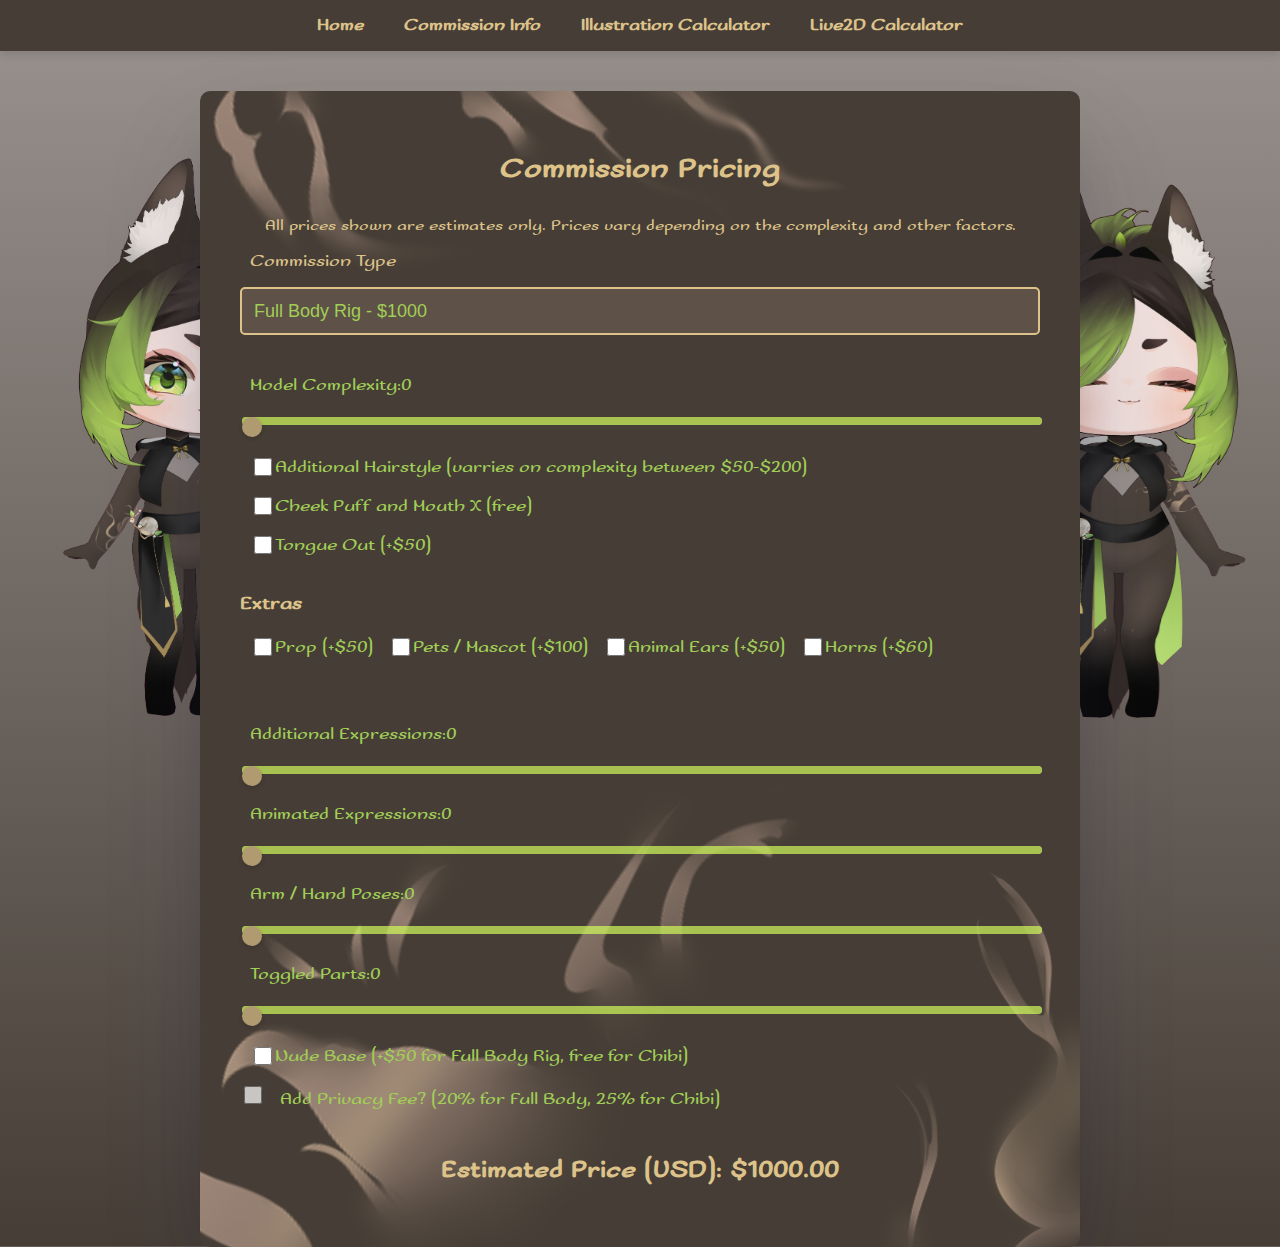
<file: calculator.html>
<!DOCTYPE html>
<html lang="en">
    <head>
        <meta charset="UTF-8">
        <meta name="viewport" content="width=device-width, initial-scale=1.0">
        <title>Commission Pricing</title>
        <link rel="icon" href="desy.png" type="image/png">
        <link rel="stylesheet" href="calculator.css"> <!-- Link to the new CSS file -->
    </head>
    <body>

        <div class="rightPicture">
            <img src="DesyVtuber4.png" alt="supFucker">
        </div> 

        <div class="leftPicture">
            <img src="DesyVtuber2.png" alt="sup">
        </div>

        <!-- Navigation -->
        <nav class="navbar">
            <a href="index.html">Home</a>
            <a href="commissionInfo.html">Commission Info</a>
            <a href="illustrationCalculator.html">Illustration Calculator</a>
            <a href="calculator.html">Live2D Calculator</a>
            <!-- <a href="#">Terms of Service</a> -->
            <!-- <a href="#">Model Showcases</a> -->
        </nav>
    

    <div class="container">
        <h1>Commission Pricing</h1>
        <p id="prices_Estimates">All prices shown are estimates only. Prices vary depending on the complexity and other factors.</p>
        
        <form id="commissionForm">
            <!-- Commission Type -->
            <div class="form-group">
                <label id="commissionType1" for="commissionType">Commission Type</label>
                <select id="commissionType">
                    <option value="1000" data-complexity-max="10" data-privacy-fee="20">Full Body Rig - $1000</option>
                    <option value="1500" data-complexity-max="5" data-privacy-fee="25">Chibi Art & Rig - $1500</option>
                </select>                                
            </div>

            <!-- Model Complexity (based on commission type) -->
            <div class="form-group">
                <label for="modelComplexity">Model Complexity: <span id="complexityValue">0</span></label>
                <input type="range" id="modelComplexity" min="0" max="10" value="0">
            </div>

            <!-- Additional Hairstyle -->
            <div class="form-group">
                <label><input type="checkbox" id="extraHair"> Additional Hairstyle (varries on complexity between $50-$200) </label>
            </div>
            

            <!-- Cheek Puff and Mouth X (free) -->
            <div class="form-group">
                <label><input type="checkbox">Cheek Puff and Mouth X (free)</label>
            </div>

            <!-- Tongue Out -->
            <div class="form-group">
                <label><input type="checkbox" id="tongueOut"> Tongue Out (+$50)</label>
            </div>

            <!-- Extras -->
            <h3>Extras</h3>
            <div class="form-group" id="extras-checkboxes">
                <label><input type="checkbox" id="prop"> Prop (+$<span id="propPrice">50</span>)</label>
                <label><input type="checkbox" id="mascot"> Pets / Mascot (+$<span id="mascotPrice">100</span>)</label>
                <label><input type="checkbox" id="animalEars"> Animal Ears (+$<span id="animalEarsPrice">50</span>)</label>
                <label><input type="checkbox" id="horns"> Horns (+$<span id="hornsPrice">60</span>)</label>
            </div>
            

            <!-- Additional Expressions -->
            <div class="form-group">
                <label for="expressions">Additional Expressions: <span id="expressionsValue">0</span></label>
                <input type="range" id="expressions" min="0" max="5" value="0">
            </div>

            <!-- Animated Expressions -->
            <div class="form-group">
                <label for="animatedExpressions">Animated Expressions: <span id="animatedExpressionsValue">0</span></label>
                <input type="range" id="animatedExpressions" min="0" max="5" value="0">
            </div>

            <!-- Arm / Hand Poses -->
            <div class="form-group">
                <label for="handPoses">Arm / Hand Poses: <span id="handPosesValue">0</span></label>
                <input type="range" id="handPoses" min="0" max="3" value="0">
            </div>

            <!-- Toggled Parts -->
            <div class="form-group">
                <label for="toggledParts">Toggled Parts: <span id="toggledPartsValue">0</span></label>
                <input type="range" id="toggledParts" min="0" max="5" value="0">
            </div>

            <!-- Nude Base -->
            <div class="form-group">
                <label><input type="checkbox" id="nudeBase"> Nude Base (+$50 for Full Body Rig, free for Chibi)</label>
            </div>

            <!-- Privacy Fee -->
            <div class="form-group">
                <input type="checkbox" id="privacyFee" />
                <label for="privacyFee">Add Privacy Fee? (20% for Full Body, 25% for Chibi)</label>
            </div>

        </form>

        <h2>Estimated Price (USD): $<span id="totalCost">0</span></h2>
    </div>
    
    <script src="script.js"></script>
</body>
</html>
</file>
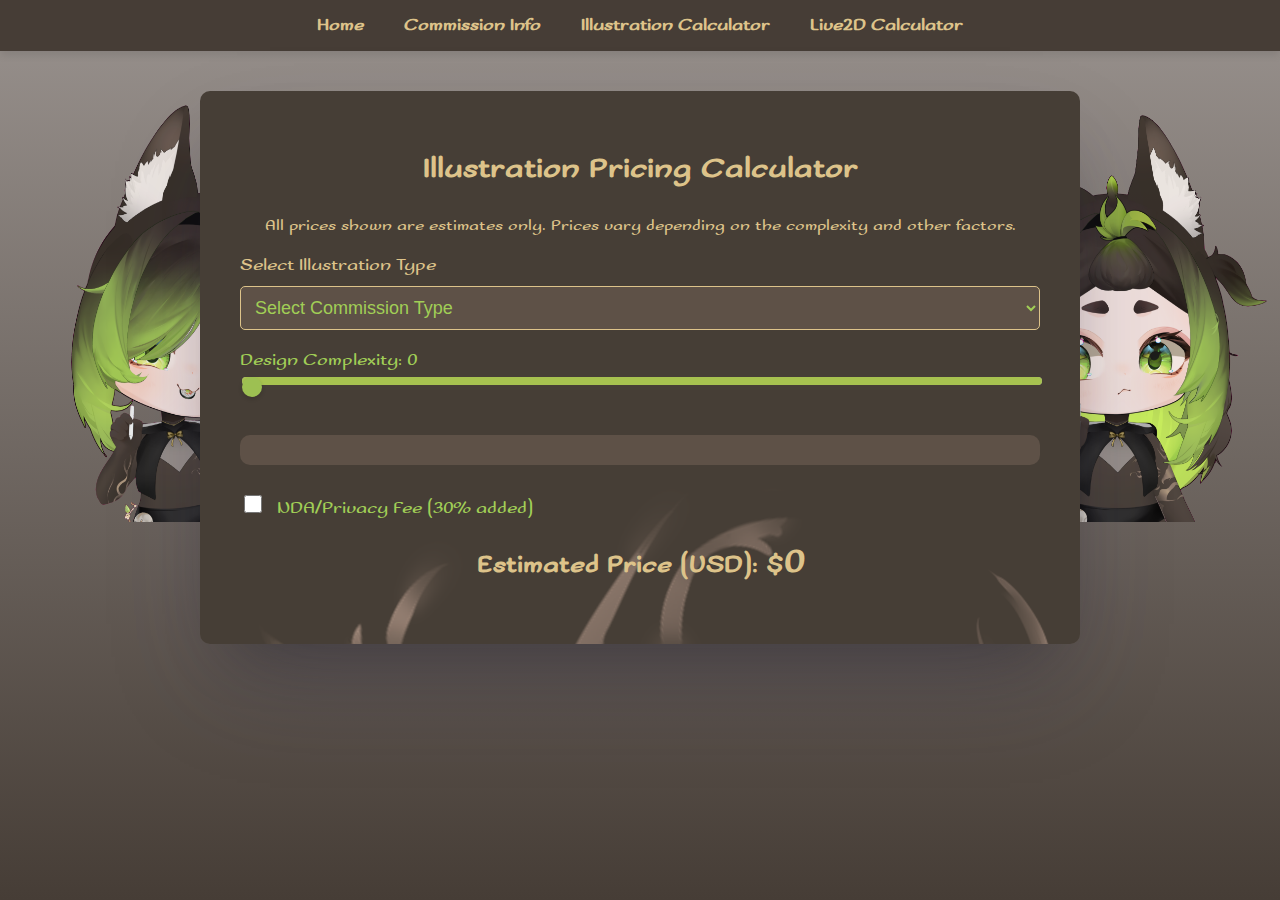
<file: illustrationCalculator.html>
<!DOCTYPE html>
<html lang="en">
<head>
    <meta charset="UTF-8">
    <meta name="viewport" content="width=device-width, initial-scale=1.0">
    <title>Illustration Pricing Calculator</title>
    <link rel="icon" href="desy.png" type="image/png">
    <link rel="stylesheet" href="illustration_calculator.css">
</head>
<body>



    <div class="rightPicture">
        <img src="DesyVtuber5.png" alt="supFucker">
    </div> 

    <div class="leftPicture">
        <img src="DesyVtuber6.png" alt="sup">
    </div>



    <!-- Navigation -->
    <nav class="navbar">
        <a href="index.html">Home</a>
        <a href="commissionInfo.html">Commission Info</a>
        <a href="illustrationCalculator.html">Illustration Calculator</a>
        <a href="calculator.html">Live2D Calculator</a>
        <!-- <a href="#">Terms of Service</a> -->
        <!-- <a href="#">Model Showcases</a> -->
    </nav>
    
    <div class="container">
        <h1>Illustration Pricing Calculator</h1>
        <p id="prices_Estimates">All prices shown are estimates only. Prices vary depending on the complexity and other factors.</p>
        
        <!-- Dropdown for commission type -->
        <form id="illustrationForm">
            <div class="form-group">
                <label id="illustrationLabel" for="illustrationType">Select Illustration Type</label>
                <select id="illustrationType">
                    <option value="" disabled selected>Select Commission Type</option>
                    <option value="headshot" data-baseprice="37.32">Headshot/Bust Comms - From £37.32</option>
                    <option value="halfbody" data-baseprice="55.98">Halfbody Comms - From £55.98</option>
                    <option value="character_design" data-baseprice="55.98">Character Design - From £55.98</option>
                    <option value="outfit_design" data-baseprice="22.39">Outfit Design - From £22.39</option>
                    <option value="pngtuber" data-baseprice="111.96">PNGTuber+ - From £111.96</option>
                </select>
            </div>

            <div class="form-group">
                <label for="modelComplexity">Design Complexity: <span id="complexityValue">0</span></label>
                <input type="range" id="modelComplexity" min="0" max="5" value="0">
            </div>

            <!-- Add-ons that will dynamically change -->
            <div id="addons">
                <!-- This section will be populated with add-ons based on the selected illustration type -->
            </div>

            <!-- Privacy fee and total cost -->
            <div class="form-group">
                <label><input type="checkbox" id="privacyFee"> NDA/Privacy Fee (30% added)</label>
            </div>
        </form>

        <h2>Estimated Price (USD): $<span id="totalCost">0</span></h2>
    </div>

    <script src="illustration_calculator.js"></script>
</body>
</html>
</file>
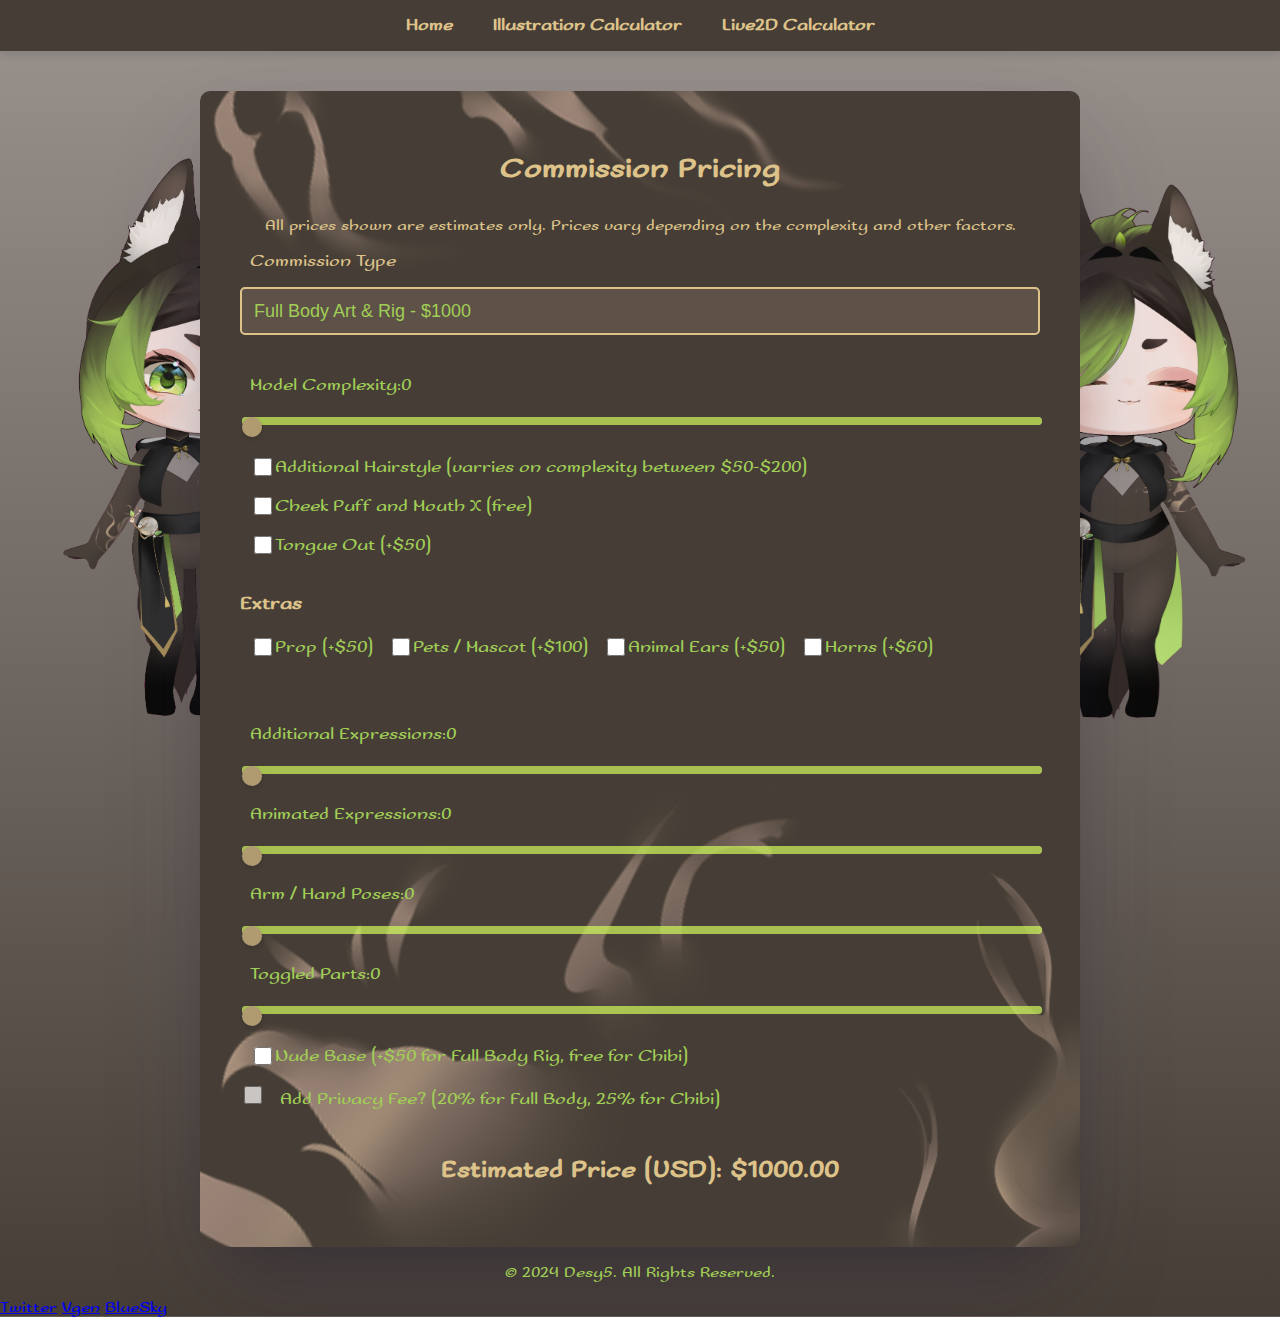
<file: oldcalculator.html>
<!DOCTYPE html>
<html lang="en">
<head>
    <meta charset="UTF-8">
    <meta name="viewport" content="width=device-width, initial-scale=1.0">
    <title>Commission Pricing</title>
    <link rel="icon" href="desy.png" type="image/png">
    <link rel="stylesheet" href="calculator.css"> <!-- Link to the new CSS file -->
    <style>
        /* Add additional styles if needed */
    </style>
</head>
<body>

    <div class="rightPicture">
        <img src="DesyVtuber4.png" alt="supFucker">
    </div> 

    <div class="leftPicture">
        <img src="DesyVtuber2.png" alt="sup">
    </div>

    <!-- Navigation -->
    <nav class="navbar">
        <a href="index.html">Home</a>
        <!-- <a href="commissionInfo.html">Commission Info</a> -->
        <a href="illustrationCalculator.html">Illustration Calculator</a>
        <a href="calculator.html">Live2D Calculator</a>
        <!-- <a href="#">Terms of Service</a> -->
        <!-- <a href="#">Model Showcases</a> -->
    </nav>

<div class="container">
    <h1>Commission Pricing</h1>
    <p id="prices_Estimates">All prices shown are estimates only. Prices vary depending on the complexity and other factors.</p>
    
    <form id="commissionForm">
        <!-- Commission Type -->
        <div class="form-group">
            <label id="commissionType1" for="commissionType">Commission Type</label>
            <select id="commissionType">
                <option value="1000" data-complexity-max="10" data-privacy-fee="20">Full Body Art & Rig - $1000</option>
                <option value="1500" data-complexity-max="5" data-privacy-fee="25">Chibi Art & Rig - $1500</option>
            </select>                                
        </div>

        <!-- Art and Rig Options (only visible for Full Body Art & Rig) -->
        <div class="form-group" id="artRigOptions" style="display: none;">
            <label><input type="checkbox" id="rigCheckbox"> Rig</label>
            <label><input type="checkbox" id="artCheckbox"> Art</label>
        </div>

        <!-- Model Complexity (based on commission type) -->
        <div class="form-group">
            <label for="modelComplexity">Model Complexity: <span id="complexityValue">0</span></label>
            <input type="range" id="modelComplexity" min="0" max="10" value="0">
        </div>

        <!-- Additional Hairstyle -->
        <div class="form-group">
            <label><input type="checkbox" id="extraHair"> Additional Hairstyle (varries on complexity between $50-$200) </label>
        </div>
        
        <!-- Cheek Puff and Mouth X (free) -->
        <div class="form-group">
            <label><input type="checkbox">Cheek Puff and Mouth X (free)</label>
        </div>

        <!-- Tongue Out -->
        <div class="form-group">
            <label><input type="checkbox" id="tongueOut"> Tongue Out (+$50)</label>
        </div>

        <!-- Extras -->
        <h3>Extras</h3>
        <div class="form-group" id="extras-checkboxes">
            <label><input type="checkbox" id="prop"> Prop (+$<span id="propPrice">50</span>)</label>
            <label><input type="checkbox" id="mascot"> Pets / Mascot (+$<span id="mascotPrice">100</span>)</label>
            <label><input type="checkbox" id="animalEars"> Animal Ears (+$<span id="animalEarsPrice">50</span>)</label>
            <label><input type="checkbox" id="horns"> Horns (+$<span id="hornsPrice">60</span>)</label>
        </div>
        
        <!-- Additional Expressions -->
        <div class="form-group">
            <label for="expressions">Additional Expressions: <span id="expressionsValue">0</span></label>
            <input type="range" id="expressions" min="0" max="5" value="0">
        </div>

        <!-- Animated Expressions -->
        <div class="form-group">
            <label for="animatedExpressions">Animated Expressions: <span id="animatedExpressionsValue">0</span></label>
            <input type="range" id="animatedExpressions" min="0" max="5" value="0">
        </div>

        <!-- Arm / Hand Poses -->
        <div class="form-group">
            <label for="handPoses">Arm / Hand Poses: <span id="handPosesValue">0</span></label>
            <input type="range" id="handPoses" min="0" max="3" value="0">
        </div>

        <!-- Toggled Parts -->
        <div class="form-group">
            <label for="toggledParts">Toggled Parts: <span id="toggledPartsValue">0</span></label>
            <input type="range" id="toggledParts" min="0" max="5" value="0">
        </div>

        <!-- Nude Base -->
        <div class="form-group">
            <label><input type="checkbox" id="nudeBase"> Nude Base (+$50 for Full Body Rig, free for Chibi)</label>
        </div>

        <!-- Privacy Fee -->
        <div class="form-group">
            <input type="checkbox" id="privacyFee" />
            <label for="privacyFee">Add Privacy Fee? (20% for Full Body, 25% for Chibi)</label>
        </div>

    </form>

    <h2>Estimated Price (USD): $<span id="totalCost">0</span></h2>
</div>

<!-- Footer -->
<footer>
    <p>&copy; 2024 Desy5. All Rights Reserved.</p>
    <div class="social-links">
        <a href="https://x.com/Desy514" target="blank">Twitter</a>
        <a href="https://vgen.co/Desy514" target="blank">Vgen</a>
        <a href="https://bsky.app/profile/desy514.bsky.social" target="blank">BlueSky</a>
    </div>
</footer>

<script src="script.js"></script>
</body>
</html>
</file>
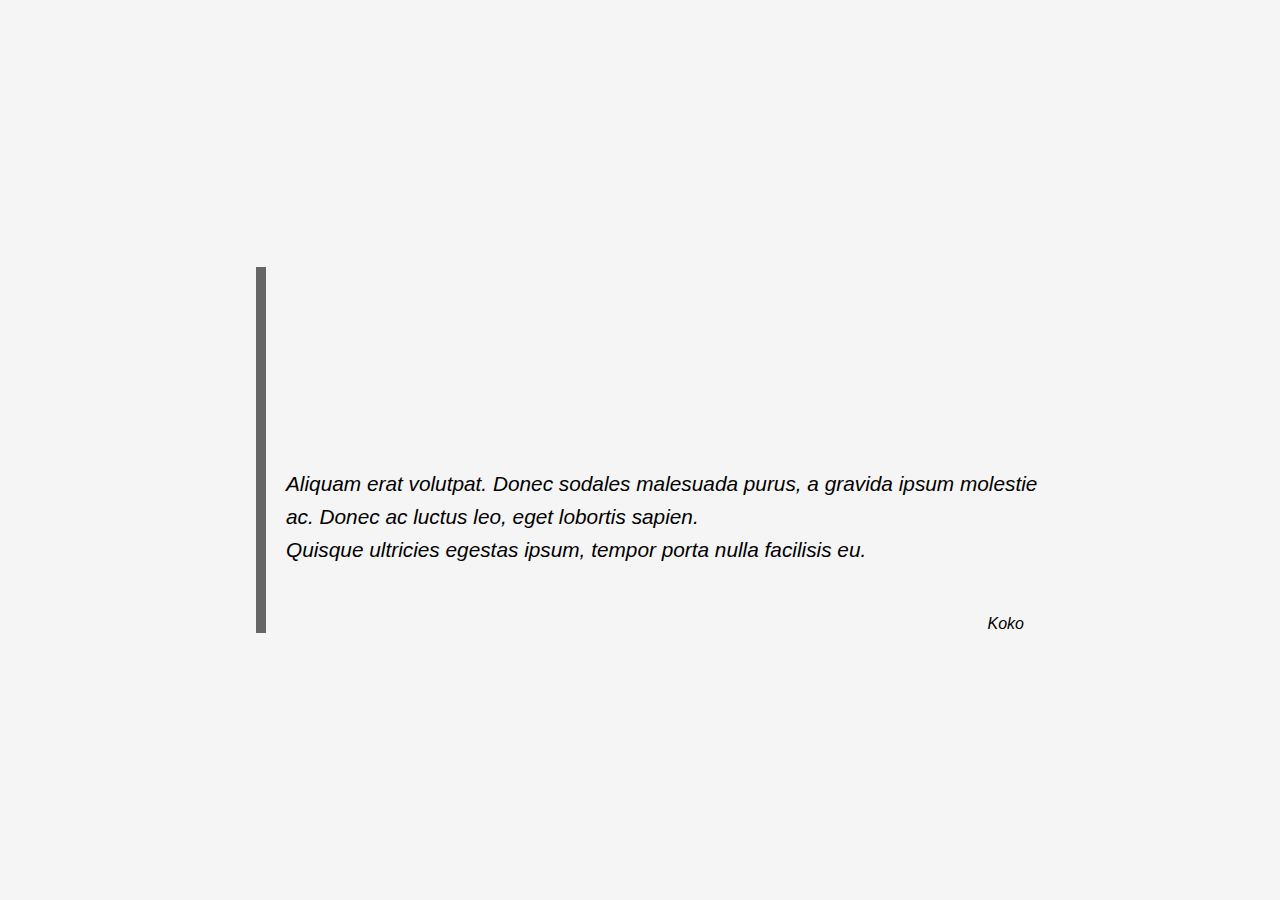
<file: random.html>
<!DOCTYPE html>
<html lang="en">
<head>
    <meta charset="UTF-8">
    <meta name="viewport" content="width=device-width, initial-scale=1.0">
    <title>Blockquote with Citation</title>
    <link rel="stylesheet" href="styles1.css">
</head>
<body>
  <div class="quote-container">
    <blockquote>
        <br><br><br><br><br><br>
        Aliquam erat volutpat. Donec sodales malesuada purus, a gravida ipsum molestie ac. 
        Donec ac luctus leo, eget lobortis sapien. <br>
        Quisque ultricies egestas ipsum, tempor porta nulla facilisis eu.
        <br><br><br>
    </blockquote>
    <p class="cite">Koko</p>
  </div>
</body>
</html>
</file>
<file: calculator.css>
/* Import Google Fonts */
@import url('https://fonts.googleapis.com/css2?family=Sofadi+One&display=swap');

.rightPicture{
    display: flex;
    flex-wrap: wrap;
    position: absolute;
    right: -1px;
    top: 150px; /* Position adjustments */
    z-index: -1; /* Stay behind the content */
}



.rightPicture img{
    width: calc(25vw); /* Width is 35% of the viewport width */
    height: calc(25vw * 1.8); /* Adjust height proportionally to width (2 is an example ratio, adjust if needed) */
    opacity: 0.9; /* Slight opacity */
}

.leftPicture{
    display: flex;
    flex-wrap: wrap;
    position: absolute;
    left: 0;
    top: 150px; /* Position adjustments */
    z-index: -1; /* Stay behind the content */

}

.leftPicture img{
    width: calc(30vw); /* Width is 30% of the viewport width */
    height: calc(30vw * 1.5); /* Adjust height proportionally to width (1.5 is an example ratio, adjust if needed) */
    opacity: 0.9; /* Slight opacity */
}

/* General styling for the calculator page */
body {
    font-family: 'Sofadi One', cursive;
    background-image: linear-gradient(#99928e, #463d36);
    background-size: cover; /* Ensure the background gradient covers the entire page */
    background-position: center;
    background-repeat: no-repeat;
    margin: 0;
    padding: 0px;
    overflow-x: hidden; /* Prevent horizontal overflow */

}

.navbar {
    display: flex;
    justify-content: center;
    background-color: #463d36; /* Dark navbar */
    padding: 15px 0;
    width: 100%;
    box-shadow: 0 4px 8px rgba(0, 0, 0, 0.1);
    margin-bottom: 40px; /* Increased margin for noticeable spacing */
}

.navbar a {
    margin: 0 20px;
    text-decoration: none;
    color: #ddc38a;
    font-weight: bold;
    font-size: 18px; /* Slightly larger font size for clarity */
    transition: color 0.3s ease;
}

.navbar a:hover {
    color: #a1ce56;
}

/* Calculator Container */
.container {
    width: 80%;
    max-width: 800px;
    background-color: transparent; /* Transparent background to show the image */
    background-image: url('test_bg.png'); /* Your background image */
    background-size: cover; /* Cover the entire container */
    background-position: center; /* Center the background image */
    background-repeat: no-repeat; /* Ensure the background does not repeat */
    padding: 40px; /* Increased padding for more space around content */
    border-radius: 10px;
    box-shadow: rgba(50, 50, 93, 0.25) 0px 50px 100px -20px, rgba(0, 0, 0, 0.3) 0px 30px 60px -30px;
    margin: auto;
}

h1 {
    text-align: center;
    color: #ddc38a;
    font-size: 30px;
    margin-bottom: 30px; /* Bigger margin for spacing */
}

h3 {
    color: #ddc38a;
    font-size: 20px; /* Larger font for subheadings */
    font-weight: bold;
}

p {
    text-align: center;
    color: #a1ce56;
    font-size: 16px; /* Slightly larger font for paragraph text */
}

/* Custom checkboxes */
input[type="checkbox"] {
    accent-color: #ddc38a; /* Gold accent color for checkboxes */
    width: 18px;
    height: 18px;
    cursor: pointer;
    background-color: #ddc38a;
    border-radius: 3px;
    border: 2px solid #ddc38a; /* Gold border */
}

/* Ensure label text aligns with the checkbox */
label {
    display: inline-flex;
    align-items: center;
    color: #a1ce56;
    font-size: 18px; /* Increased font size for better readability */
    margin-bottom: 15px; /* Added more space after each checkbox */
    cursor: pointer;
    padding-left: 10px;
}

/* Dropdown (select) styling */
select {
    width: 100%;
    padding: 12px; /* Increased padding for more space in dropdown */
    border-radius: 5px;
    background-color: #5e5147; /* Darker background for dropdown */
    color: #a1ce56; /* Greenish text */
    border: 2px solid #ddc38a; /* Gold border */
    font-size: 18px; /* Larger font for readability */
    cursor: pointer;
    appearance: none; /* Removes default arrow styling */
    margin-bottom: 40px; /* Significantly increased spacing below dropdown */
}

/* Spacing for the Model Complexity and other sliders */
label#modelComplexityLabel, label.slider-label {
    display: inline-flex;
    align-items: center;
    color: #a1ce56;
    font-size: 18px;
    margin-bottom: 5px; /* Close label to slider */
    cursor: pointer;
    padding-left: 10px;
}

/* Adding more space after every slider */
input[type="range"] {
    -webkit-appearance: none;
    width: 100%;
    height: 8px; /* Slightly larger slider track */
    background: #ddd; /* Track background (light gray) */
    border-radius: 5px;
    outline: none;
    opacity: 0.9;
    transition: background 0.3s ease;
    margin-top: -2px; /* Reduced space between label and slider */
    margin-bottom: 30px; /* Increased space after the slider */
}

/* Add more space between 'Prop...' section and 'Additional Expressions' */
#extras-checkboxes {
    margin-bottom: 50px; /* Increased space between sections */
}


/* TOVA EEEEEEEEEEEEEEEEEEEEEEEEEEEEEEEEEEEEEEE*/
/* Slider (range input) Styling */
input[type="range"]::-webkit-slider-thumb {
    -webkit-appearance: none;
    appearance: none;
    width: 20px; /* Slightly larger slider thumb */
    height: 20px;
    background: #ddc38a; /* Greenish slider thumb */
    border-radius: 50%;
    cursor: pointer;
    box-shadow: 0 2px 4px rgba(0, 0, 0, 0.2);
    
}

input[type="range"]::-moz-range-thumb {
    width: 20px;
    height: 20px;
    background: #d1fb5c; /* Greenish slider thumb for Firefox */
    border-radius: 50%;
    cursor: pointer;
    box-shadow: 0 2px 4px rgba(0, 0, 0, 0.2);
}

input[type="range"]::-ms-thumb {
    width: 20px;
    height: 20px;
    background: #d1fb5c; /* Greenish slider thumb for Edge */
    border-radius: 50%;
    cursor: pointer;
    box-shadow: 0 2px 4px rgba(0, 0, 0, 0.2);
}

/*LIIIINIQTAAAAAAAAAAAAAAAAAAAAAAAAAAAAAAAAAAAAAA*/
/* Styling for the track before the thumb */
input[type="range"]::-webkit-slider-runnable-track {
    width: 100%;
    height: 8px; /* Larger track size */
    background: #d1fb5c; /* Greenish track (before thumb) */
    border-radius: 5px;
    
}

input[type="range"]::-moz-range-track {
    width: 100%;
    height: 8px; /* Larger track size */
    background: #d1fb5c; /* Greenish track (before thumb) */
    border-radius: 5px;
}


input[type="range"]::-ms-track {
    width: 100%;
    height: 8px; /* Larger track size */
    background: transparent;
    border-color: transparent;
    color: transparent;
}

input[type="range"]::-ms-fill-lower {
    background: #FFD700; /* Gold track for lower section (IE/Edge) */
}

input[type="range"]::-ms-fill-upper {
    background: #ddd; /* Gray track for upper section (IE/Edge) */
}

/* Adding space after the "Prop, Pets, Animal Ears, Horns" section */
#extras-checkboxes {
    margin-bottom: 50px; /* Add more space below this section */
}

/* Estimated price styling */
h2 {
    text-align: center;
    font-size: 26px; /* Larger font size for price */
    color: #ddc38a;
    margin-top: 30px; /* Increased margin for spacing */
}

button {
    background-color: #FFD700;
    color: #2b2b2b;
    padding: 15px 30px; /* Larger button for prominence */
    border-radius: 5px;
    font-size: 18px; /* Larger font for button */
    text-decoration: none;
    border: none;
    cursor: pointer;
    transition: background-color 0.3s ease;
}

button:hover {
    background-color: #e5c100;
}

/* Additional styling for prices */
#prices_Estimates {
    color: #ddc38a;
}

#commissionType1 {
    color: #ddc38a;
}

@media (max-width: 545px){
    .navbar{
        flex-wrap: wrap;
        flex-direction: column;
        text-align: center;
        padding: 10px 5px;

    }
    .navbar a{
        width: 50%;
        background-color: #463d36;
        margin: 3px auto;
        padding: 3px;
        border: solid 1px #ddc38a;
    }

    .rightPicture, 
    .leftPicture{
        display: none;
    }
}
    
.form-group > input {
    opacity: 0.7
}
.form-group:hover > input{
    opacity: 2.5;
}
</file>
<file: illustration_calculator.css>
/* Importing the Sofadi One font */
@import url('https://fonts.googleapis.com/css2?family=Sofadi+One&display=swap');



html, body {
    overflow-x: hidden; /* Ensure the entire page does not allow horizontal overflow */
    height: 100%;
}

.rightPicture{
    display: flex;
    flex-wrap: wrap;
    position: absolute;
    right: -20px;
    top: 100px; /* Position adjustments */
    z-index: -1; /* Stay behind the content */
}

.rightPicture img{
    width: calc(30vw); /* Width is 35% of the viewport width */
    height: calc(30vw * 1.1); /* Adjust height proportionally to width (2 is an example ratio, adjust if needed) */
    opacity: 0.9; /* Slight opacity */
}

.leftPicture{
    display: flex;
    flex-wrap: wrap;
    position: absolute;
    left: 0;
    top: 100px; /* Position adjustments */
    z-index: -1; /* Stay behind the content */

}

.leftPicture img{
    width: calc(30vw); /* Width is 30% of the viewport width */
    height: calc(30vw * 1.1); /* Adjust height proportionally to width (1.5 is an example ratio, adjust if needed) */
    opacity: 0.9; /* Slight opacity */
}



body {
    font-family: 'Sofadi One', cursive;
    background-image: linear-gradient(#99928e, #463d36);
    background-size: cover; /* Ensure the background gradient covers the entire page */
    background-position: center;
    background-repeat: no-repeat;
    margin: 0;
    padding: 0;
    overflow-x: hidden; /* Prevent horizontal overflow */
}


.navbar {
    display: flex;
    justify-content: center;
    background-color: #463d36; /* Dark navbar */
    padding: 15px 0;
    width: 100%;
    box-shadow: 0 4px 8px rgba(0, 0, 0, 0.1);
    margin-bottom: 40px; /* Increased margin for noticeable spacing */
}

.navbar a {
    margin: 0 20px;
    text-decoration: none;
    color: #ddc38a;
    font-weight: bold;
    font-size: 18px; /* Slightly larger font size for clarity */
    transition: color 0.3s ease;
}

.navbar a:hover {
    color: #a1ce56;
}

/* Calculator Container */
.container {
    width: 100%;
    max-width: 800px;
    background-color: transparent; /* Transparent background to show the image */
    background-image: url('test_bg.png'); /* Your background image */
    background-size: cover; /* Cover the entire container */
    background-position: center; /* Center the background image */
    background-repeat: no-repeat; /* Ensure the background does not repeat */
    padding: 40px; /* Increased padding for more space around content */
    border-radius: 10px;
    margin: auto;
    box-shadow: rgba(50, 50, 93, 0.25) 0px 50px 100px -20px, rgba(0, 0, 0, 0.3) 0px 30px 60px -30px;

}



.form-group {
    margin: 20px 0;
}

label {
    font-size: 20px; /* Increase font size for better readability */
    color: #ddc38a; /* Changed to #ddc38a for labels */
}

select, input[type="checkbox"] {
    margin-top: 10px;
    font-size: 18px; /* Larger dropdown font */
    background-color: #5e5147;
    border: 1px solid #ddc38a;
    color: #a1ce56; /* Changed text color in dropdown to #a1ce56 */
    padding: 10px;
    border-radius: 5px;
    width: 100%;
}

select:focus, input[type="checkbox"]:focus {
    outline: none;
    border-color: #FFD700; /* Gold border when focused */
}

.cta-button {
    background-color: #FFD700; /* Yellow-gold for the button */
    color: #5e5147; /* Dark text */
    padding: 10px 20px;
    border-radius: 5px;
    font-size: 20px;
    text-decoration: none;
    transition: background-color 0.3s ease;
    display: inline-block;
    margin-top: 20px;
    width: 100%;
    text-align: center;
}

.cta-button:hover {
    background-color: #e5c100; /* Darker yellow on hover */
}

/* Styling for pricing section */
h2 {
    font-size: 26px;
    color: #ddc38a; /* Gold for the price header */
    text-align: center;
}

#totalCost {
    font-size: 36px; /* Larger price text */
    color: #ddc38a;
}

#addons {
    background-color: #5e5147; /* Grayish box for add-ons */
    padding: 15px;
    border-radius: 10px;
    margin-top: 20px;
}

input[type="checkbox"] {
    margin-right: 10px;
}

#prices_Estimates {
    font-size: 16px;
    text-align: center;
    color: #ddc38a; /* Changed to #ddc38a for the estimates text */
}

/* Privacy Fee Styling */
.form-group input[type="checkbox"] + label {
    margin-left: 5px;
}


/* Adjusting the label styling */
label {
    font-size: 18px;
    color: #a1ce56;
    flex-grow: 1; /* Let the label take the remaining space */
    display: inline-block;
    text-align: left; /* Align text properly to the left */
}
    
h1 {
    text-align: center;
    color: #ddc38a;
    font-size: 30px;
    margin-bottom: 30px; /* Bigger margin for spacing */
}

h3 {
    color: #ddc38a;
    font-size: 20px; /* Larger font for subheadings */
    font-weight: bold;
}

p {
    text-align: center;
    color: #a1ce56;
    font-size: 16px; /* Slightly larger font for paragraph text */
}

/* Custom checkboxes */
input[type="checkbox"] {
    margin-right: 10px;
    accent-color: #ddc38a; /* Gold accent color for checkboxes */
    width: 18px;
    height: 18px;
    cursor: pointer;
    background-color: #ddc38a;
    border-radius: 3px;
    border: 2px solid #ddc38a; /* Gold border */
}

#illustrationLabel{
    color: #ddc38a
}

/* Spacing for the Model Complexity and other sliders */
label#modelComplexityLabel, label.slider-label {
    display: inline-flex;
    align-items: center;
    color: #a1ce56;
    font-size: 18px;
    margin-bottom: 5px; /* Close label to slider */
    cursor: pointer;
    padding-left: 10px;
}

/* Slider (range input) Styling */
input[type="range"]::-webkit-slider-thumb {
    -webkit-appearance: none;
    appearance: none;
    width: 20px; /* Slightly larger slider thumb */
    height: 20px;
    background: #c2f85e; /* Greenish slider thumb */
    border-radius: 50%;
    cursor: pointer;
    box-shadow: 0 2px 4px rgba(0, 0, 0, 0.2);
}

input[type="range"]::-moz-range-thumb {
    width: 20px;
    height: 20px;
    background: #d1fb5c; /* Greenish slider thumb for Firefox */
    border-radius: 50%;
    cursor: pointer;
    box-shadow: 0 2px 4px rgba(0, 0, 0, 0.2);
}

input[type="range"]::-ms-thumb {
    width: 20px;
    height: 20px;
    background: #d1fb5c; /* Greenish slider thumb for Edge */
    border-radius: 50%;
    cursor: pointer;
    box-shadow: 0 2px 4px rgba(0, 0, 0, 0.2);
}

/* Styling for the track before the thumb */
input[type="range"]::-webkit-slider-runnable-track {
    width: 100%;
    height: 8px; /* Larger track size */
    background: #d1fb5c; /* Greenish track (before thumb) */
    border-radius: 5px;
}

input[type="range"]::-moz-range-track {
    width: 100%;
    height: 8px; /* Larger track size */
    background: #d1fb5c; /* Greenish track (before thumb) */
    border-radius: 5px;
}

input[type="range"]::-ms-track {
    width: 100%;
    height: 8px; /* Larger track size */
    background: transparent;
    border-color: transparent;
    color: transparent;
}

input[type="range"]::-ms-fill-lower {
    background: #FFD700; /* Gold track for lower section (IE/Edge) */
}

input[type="range"]::-ms-fill-upper {
    background: #ddd; /* Gray track for upper section (IE/Edge) */
}

/* Adding more space after every slider */
input[type="range"] {
    -webkit-appearance: none;
    width: 100%;
    height: 8px; /* Slightly larger slider track */
    background: #ddd; /* Track background (light gray) */
    border-radius: 5px;
    outline: none;
    opacity: 0.9;
    transition: background 0.3s ease;
    margin-top: -2px; /* Reduced space between label and slider */
    margin-bottom: 30px; /* Increased space after the slider */
}

/* Add more space between 'Prop...' section and 'Additional Expressions' */
#extras-checkboxes {
    margin-bottom: 50px; /* Increased space between sections */
}


@media (max-width: 545px){
    .navbar{
        flex-wrap: wrap;
        flex-direction: column;
        text-align: center;
        padding: 10px 5px;

    }
    .navbar a{
        width: 50%;
        background-color: #463d36;
        margin: 3px auto;
        padding: 3px;
        border: solid 1px #ddc38a;
    }

    .rightPicture, 
    .leftPicture{
        display: none;
    }
    
}

.form-group > input {
    opacity: 0.7
}
.form-group:hover > input{
    opacity: 2.5;
}
</file>
<file: styles1.css>
body {
  font-family: Arial, sans-serif;
  margin: 0;
  display: flex;
  justify-content: center;
  align-items: center;
  height: 100vh; /* Full height of viewport */
  background-color: #f5f5f5; /* Light background */
}

.quote-container {
  width: 60%; /* Adjust width to take more horizontal space */
  position: relative;
}

blockquote {
  border-left: 10px solid #666; /* Bigger line on the left */
  padding-left: 20px;
  font-style: italic;
  font-size: 1.3em; /* Slightly larger text */
  line-height: 1.6; /* Spacing between lines */
  margin: 0;
  width: 100%; /* Ensure the blockquote fills the container */
}

.cite {
  font-style: italic;
  text-align: right;
  position: absolute;
  right: 0;
  bottom: 0;
  margin: 0;
}
</file>
